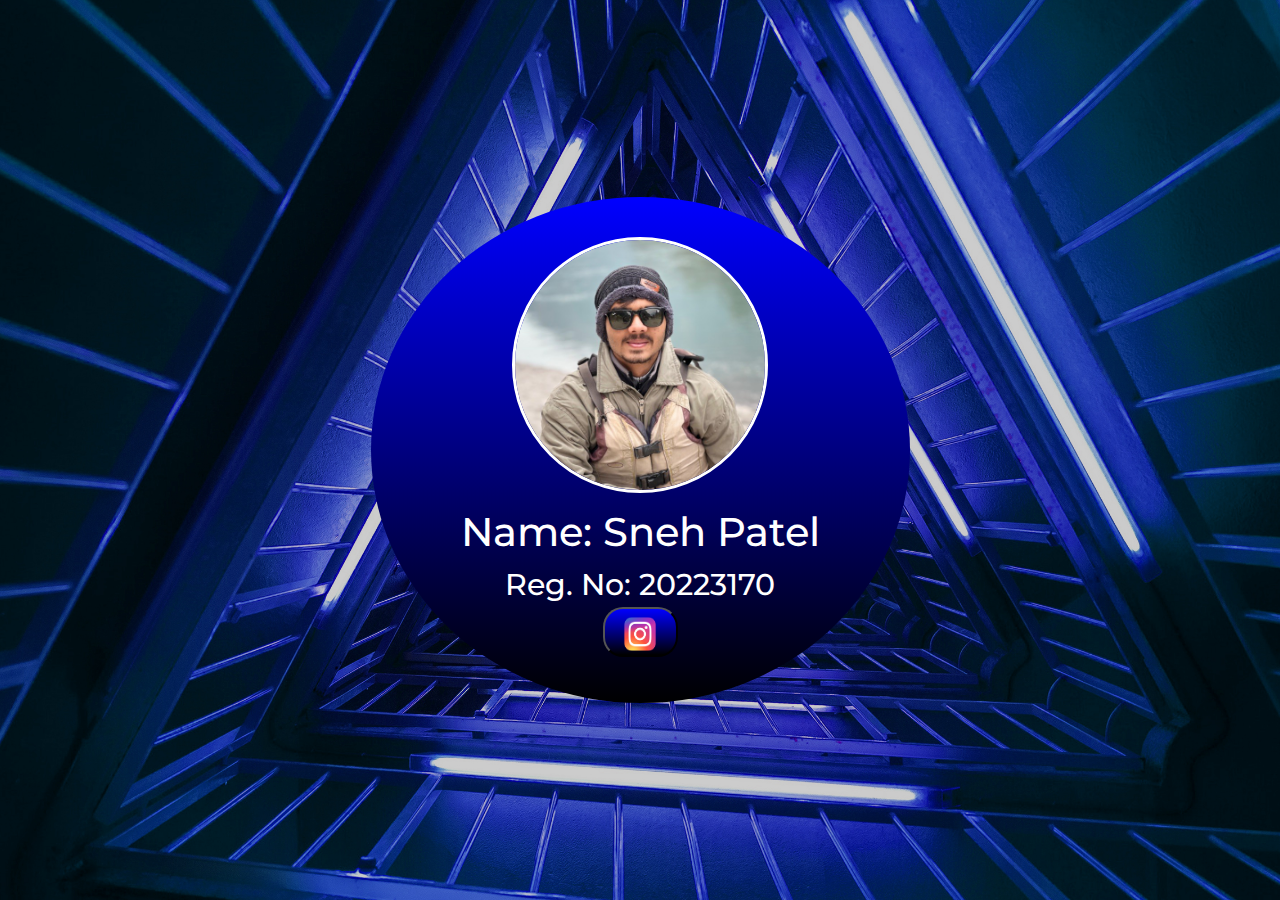
<file: page2.html>
<!DOCTYPE html>
<html lang="en">
<head>
    <meta charset="UTF-8">
    <meta name="viewport" content="width=device-width, initial-scale=1.0">
    <title>About</title>
    <link rel="icon" type="image/x-icon" href="images/logo.png">
    <link rel="stylesheet" href="page2.css">
</head>

<body>
    <div class="container">
        <div class="profile-box">
            <img src="images/profile2.png" class="profile-icon">
            <h3 style="font-size: 40px; padding-top: 10px; font-family: Montserrat;">Name: Sneh Patel</h3>
            <p style="font-size: 30px; padding-top: 10px; font-family: Montserrat;">Reg. No: 20223170</p>
            <div class="social-media">
                <a href="https://www.instagram.com/patelsneh_03/"><button class="button" type="button" ><img src="images/ig.png" style="height: 50px; width: 70px;"></button></a>
            </div>
        </div>

    </div>
    
</body>
</html>
</file>
<file: page2.css>
@import url('https://fonts.googleapis.com/css2?family=Besley:wght@900&family=Montserrat:wght@500&display=swap');

*{
    box-sizing: border-box;
    margin: 0;
    padding: 0;
    font-family:"Montserrat" sans-serif;
    font-weight: 500;
    font-size: 16px;
}

.container{
    width: 100%;
    height: 100vh;
    background-image: url(images/bg.png);
    background-size: cover;
    background-position: center;
    display: flex;
    align-items: center;
    justify-content: center;
    
}

.profile-box{
    background:linear-gradient(blue,black);
    
    text-align: center;
    padding: 40px 90px;
    color: white;
    position: relative;
    border-radius: 50%;
}

.profile-icon{
    width: 256px;
    height:256px;
    border-radius: 500px;
    border: 3px solid white;
}
.button{
    background: linear-gradient(blue,black);
    border-radius: 20px;
    height: 50px;
    width: 75px;
    padding: 0;
    margin:0;
    display: inline-block;
    cursor:pointer;
    transition-duration: 0.4s;
}


.button {
    
    display: inline-block;
    font-size: 16px;
    margin: 4px 2px;
    transition-duration: 0.4s;
    cursor: pointer;
  }
</file>
